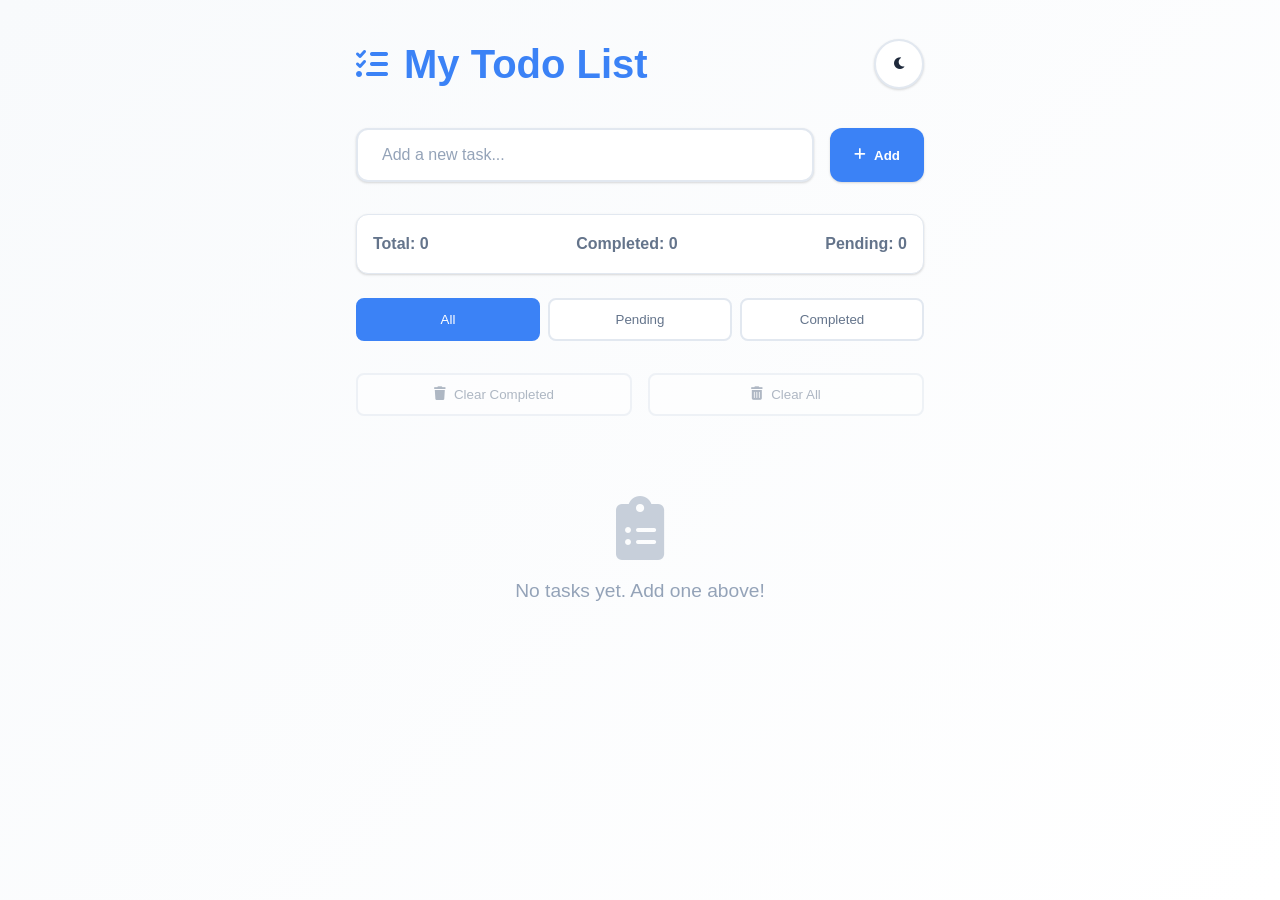
<file: index.html>
<!DOCTYPE html>
<html lang="en">
<head>
    <meta charset="UTF-8">
    <meta name="viewport" content="width=device-width, initial-scale=1.0">
    <title>Todo List App</title>
    <link rel="stylesheet" href="styles.css">
    <link href="https://cdnjs.cloudflare.com/ajax/libs/font-awesome/6.0.0/css/all.min.css" rel="stylesheet">
</head>
<body>
    <div class="container">
        <header class="header">
            <h1 class="app-title">
                <i class="fas fa-tasks"></i>
                My Todo List
            </h1>
            <button id="theme-toggle" class="theme-toggle" aria-label="Toggle dark mode">
                <i class="fas fa-moon"></i>
            </button>
        </header>

        <div class="todo-input-container">
            <input 
                type="text" 
                id="todo-input" 
                class="todo-input" 
                placeholder="Add a new task..."
                maxlength="100"
            >
            
            
            
            <button id="add-btn" class="add-btn">
                <i class="fas fa-plus"></i>
                Add
            </button>
        </div>

        <div class="todo-stats">
            <span id="total-tasks">Total: 0</span>
            <span id="completed-tasks">Completed: 0</span>
            <span id="pending-tasks">Pending: 0</span>
        </div>

        <div class="todo-filters">
            <button class="filter-btn active" data-filter="all">All</button>
            <button class="filter-btn" data-filter="pending">Pending</button>
            <button class="filter-btn" data-filter="completed">Completed</button>
        </div>

        <ul id="todo-list" class="todo-list">
            <!-- Todo items will be dynamically added here -->
        </ul>

        <div class="todo-actions">
            <button id="clear-completed" class="action-btn">
                <i class="fas fa-trash"></i>
                Clear Completed
            </button>
            <button id="clear-all" class="action-btn">
                <i class="fas fa-trash-alt"></i>
                Clear All
            </button>
        </div>

        <div class="empty-state" id="empty-state">
            <i class="fas fa-clipboard-list"></i>
            <p>No tasks yet. Add one above!</p>
        </div>
    </div>

    <script src="script.js"></script>
</body>
</html>
</file>
<file: styles.css>
/* CSS Custom Properties for Theme Variables */
:root {
    /* Light Theme Variables */
    --primary-bg: #f8fafc;
    --secondary-bg: #ffffff;
    --card-bg: #ffffff;
    --text-primary: #1e293b;
    --text-secondary: #64748b;
    --text-muted: #94a3b8;
    --border-color: #e2e8f0;
    --accent-color: #3b82f6;
    --accent-hover: #2563eb;
    --success-color: #10b981;
    --danger-color: #ef4444;
    --warning-color: #f59e0b;
    --shadow: 0 1px 3px 0 rgba(0, 0, 0, 0.1), 0 1px 2px 0 rgba(0, 0, 0, 0.06);
    --shadow-lg: 0 10px 15px -3px rgba(0, 0, 0, 0.1), 0 4px 6px -2px rgba(0, 0, 0, 0.05);
    --transition: all 0.3s ease;
}

/* Dark Theme Variables */
[data-theme="dark"] {
    --primary-bg: #0f172a;
    --secondary-bg: #1e293b;
    --card-bg: #334155;
    --text-primary: #f1f5f9;
    --text-secondary: #cbd5e1;
    --text-muted: #94a3b8;
    --border-color: #475569;
    --accent-color: #60a5fa;
    --accent-hover: #3b82f6;
    --success-color: #34d399;
    --danger-color: #f87171;
    --warning-color: #fbbf24;
    --shadow: 0 1px 3px 0 rgba(0, 0, 0, 0.3), 0 1px 2px 0 rgba(0, 0, 0, 0.2);
    --shadow-lg: 0 10px 15px -3px rgba(0, 0, 0, 0.3), 0 4px 6px -2px rgba(0, 0, 0, 0.2);
}

/* Base Styles */
* {
    margin: 0;
    padding: 0;
    box-sizing: border-box;
}

body {
    font-family: 'Segoe UI', Tahoma, Geneva, Verdana, sans-serif;
    background: linear-gradient(135deg, var(--primary-bg) 0%, var(--secondary-bg) 100%);
    color: var(--text-primary);
    line-height: 1.6;
    min-height: 100vh;
    transition: var(--transition);
}

.container {
    max-width: 600px;
    margin: 0 auto;
    padding: 2rem 1rem;
    min-height: 100vh;
}

/* Header Styles */
.header {
    display: flex;
    justify-content: space-between;
    align-items: center;
    margin-bottom: 2rem;
}

.app-title {
    font-size: 2.5rem;
    font-weight: 700;
    color: var(--accent-color);
    display: flex;
    align-items: center;
    gap: 1rem;
}

.app-title i {
    font-size: 2rem;
}

.theme-toggle {
    background: var(--card-bg);
    border: 2px solid var(--border-color);
    border-radius: 50%;
    width: 50px;
    height: 50px;
    display: flex;
    align-items: center;
    justify-content: center;
    cursor: pointer;
    transition: var(--transition);
    color: var(--text-primary);
    box-shadow: var(--shadow);
}

.theme-toggle:hover {
    background: var(--accent-color);
    color: white;
    transform: rotate(360deg);
    box-shadow: var(--shadow-lg);
}

/* Input Container */
.todo-input-container {
    display: flex;
    gap: 1rem;
    margin-bottom: 2rem;
}

.todo-input {
    flex: 1;
    padding: 1rem 1.5rem;
    border: 2px solid var(--border-color);
    border-radius: 12px;
    background: var(--card-bg);
    color: var(--text-primary);
    font-size: 1rem;
    transition: var(--transition);
    box-shadow: var(--shadow);
}

.todo-input:focus {
    outline: none;
    border-color: var(--accent-color);
    box-shadow: 0 0 0 3px rgba(59, 130, 246, 0.1);
}

.todo-input::placeholder {
    color: var(--text-muted);
}

.add-btn {
    background: var(--accent-color);
    color: white;
    border: none;
    border-radius: 12px;
    padding: 1rem 1.5rem;
    cursor: pointer;
    transition: var(--transition);
    font-weight: 600;
    display: flex;
    align-items: center;
    gap: 0.5rem;
    box-shadow: var(--shadow);
}

.add-btn:hover {
    background: var(--accent-hover);
    transform: translateY(-2px);
    box-shadow: var(--shadow-lg);
}

/* Stats */
.todo-stats {
    display: flex;
    justify-content: space-between;
    margin-bottom: 1.5rem;
    padding: 1rem;
    background: var(--card-bg);
    border-radius: 12px;
    border: 1px solid var(--border-color);
    box-shadow: var(--shadow);
}

.todo-stats span {
    font-weight: 600;
    color: var(--text-secondary);
}

/* Filters */
.todo-filters {
    display: flex;
    gap: 0.5rem;
    margin-bottom: 1.5rem;
}

.filter-btn {
    flex: 1;
    padding: 0.75rem 1rem;
    border: 2px solid var(--border-color);
    background: var(--card-bg);
    color: var(--text-secondary);
    border-radius: 8px;
    cursor: pointer;
    transition: var(--transition);
    font-weight: 500;
}

.filter-btn.active,
.filter-btn:hover {
    background: var(--accent-color);
    color: white;
    border-color: var(--accent-color);
}

/* Todo List */
.todo-list {
    list-style: none;
    margin-bottom: 2rem;
}

.todo-item {
    background: var(--card-bg);
    border: 1px solid var(--border-color);
    border-radius: 12px;
    margin-bottom: 0.75rem;
    padding: 1rem 1.5rem;
    display: flex;
    align-items: center;
    gap: 1rem;
    transition: var(--transition);
    box-shadow: var(--shadow);
    animation: slideIn 0.3s ease;
}

.todo-item:hover {
    transform: translateY(-1px);
    box-shadow: var(--shadow-lg);
}

.todo-item.completed {
    opacity: 0.7;
    transform: none;
}

.todo-item.completed .todo-text {
    text-decoration: line-through;
    color: var(--text-muted);
}

.todo-checkbox {
    width: 20px;
    height: 20px;
    border: 2px solid var(--border-color);
    border-radius: 6px;
    cursor: pointer;
    position: relative;
    transition: var(--transition);
}

.todo-checkbox.checked {
    background: var(--success-color);
    border-color: var(--success-color);
}

.todo-checkbox.checked::after {
    content: '✓';
    position: absolute;
    top: 50%;
    left: 50%;
    transform: translate(-50%, -50%);
    color: white;
    font-weight: bold;
    font-size: 14px;
}

.todo-text {
    flex: 1;
    font-size: 1rem;
    color: var(--text-primary);
    word-break: break-word;
}

.todo-actions {
    display: flex;
    gap: 0.5rem;
}

.todo-btn {
    background: none;
    border: none;
    cursor: pointer;
    padding: 0.5rem;
    border-radius: 6px;
    transition: var(--transition);
    color: var(--text-muted);
}

.todo-btn:hover {
    background: var(--danger-color);
    color: white;
}

.edit-btn:hover {
    background: var(--warning-color);
}

/* Action Buttons */
.todo-actions {
    display: flex;
    gap: 1rem;
    margin-bottom: 2rem;
}

.action-btn {
    flex: 1;
    padding: 0.75rem 1rem;
    border: 2px solid var(--border-color);
    background: var(--card-bg);
    color: var(--text-secondary);
    border-radius: 8px;
    cursor: pointer;
    transition: var(--transition);
    font-weight: 500;
    display: flex;
    align-items: center;
    justify-content: center;
    gap: 0.5rem;
}

.action-btn:hover {
    background: var(--danger-color);
    color: white;
    border-color: var(--danger-color);
}

/* Empty State */
.empty-state {
    text-align: center;
    padding: 3rem 1rem;
    color: var(--text-muted);
    display: none;
}

.empty-state.show {
    display: block;
}

.empty-state i {
    font-size: 4rem;
    margin-bottom: 1rem;
    opacity: 0.5;
}

.empty-state p {
    font-size: 1.2rem;
}

/* Animations */
@keyframes slideIn {
    from {
        opacity: 0;
        transform: translateX(-20px);
    }
    to {
        opacity: 1;
        transform: translateX(0);
    }
}

@keyframes fadeIn {
    from {
        opacity: 0;
    }
    to {
        opacity: 1;
    }
}

/* Responsive Design */
@media (max-width: 480px) {
    .container {
        padding: 1rem 0.5rem;
    }
    
    .app-title {
        font-size: 2rem;
    }
    
    .todo-input-container {
        flex-direction: column;
    }
    
    .todo-stats {
        flex-direction: column;
        gap: 0.5rem;
        text-align: center;
    }
    
    .todo-filters {
        flex-direction: column;
    }
    
    .todo-item {
        padding: 0.75rem 1rem;
    }
    
    .todo-actions {
        flex-direction: column;
    }
}

/* Custom Scrollbar */
::-webkit-scrollbar {
    width: 8px;
}

::-webkit-scrollbar-track {
    background: var(--primary-bg);
}

::-webkit-scrollbar-thumb {
    background: var(--border-color);
    border-radius: 4px;
}

::-webkit-scrollbar-thumb:hover {
    background: var(--accent-color);
}

/* Date and Time Inputs */
.todo-date,
.todo-time {
    padding: 1rem 1.5rem;
    border: 2px solid var(--border-color);
    border-radius: 12px;
    background: var(--card-bg);
    color: var(--text-primary);
    font-size: 1rem;
    transition: var(--transition);
    box-shadow: var(--shadow);
    outline: none;
}

.todo-date:focus,
.todo-time:focus {
    border-color: var(--accent-color);
    box-shadow: 0 0 0 3px rgba(59, 130, 246, 0.1);
}

/* DateTime Display in Todo Item */
.todo-datetime {
    margin-top: 0.5rem;
    padding: 0.5rem 1rem;
    background: var(--card-bg);
    border-radius: 8px;
    border: 1px solid var(--border-color);
    color: var(--text-secondary);
    font-size: 0.95rem;
    display: flex;
    gap: 1rem;
    align-items: center;
    box-shadow: var(--shadow);
    width: fit-content;
}

.todo-datetime i {
    margin-right: 0.3em;
    color: var(--accent-color);
}
</file>
<file: To-Do list app/styles.css>
:root {
    
    --primary-bg: #f8fafc;
    --secondary-bg: #ffffff;
    --card-bg: #ffffff;
    --text-primary: #1e293b;
    --text-secondary: #64748b;
    --text-muted: #94a3b8;
    --border-color: #e2e8f0;
    --accent-color: #3b82f6;
    --accent-hover: #2563eb;
    --success-color: #10b981;
    --danger-color: #ef4444;
    --warning-color: #ffe30f;
    --shadow: 0 1px 3px 0 rgba(0, 0, 0, 0.1), 0 1px 2px 0 rgba(0, 0, 0, 0.06);
    --shadow-lg: 0 10px 15px -3px rgba(0, 0, 0, 0.1), 0 4px 6px -2px rgba(0, 0, 0, 0.05);
    --transition: all 0.3s ease;
}


[data-theme="dark"] {
    --primary-bg: rgb(0, 0, 0);
    --secondary-bg: #000000;
    --card-bg: #2c3d55;
    --text-primary: #ffffff;
    --text-secondary: #cbd5e1;
    --text-muted: #94a3b8;
    --border-color: #475569;
    --accent-color: #60a5fa;
    --accent-hover: #3b82f6;
    --success-color: #2edb9b;
    --danger-color: #ff6d6d;
    --warning-color: #fffb10;
    --shadow: 0 1px 3px 0 rgba(0, 0, 0, 0.3), 0 1px 2px 0 rgba(0, 0, 0, 0.2);
    --shadow-lg: 0 10px 15px -3px rgba(0, 0, 0, 0.3), 0 4px 6px -2px rgba(0, 0, 0, 0.2);
}


* {
    margin: 0;
    padding: 0;
    box-sizing: border-box;
}

body {
    font-family: 'Segoe UI', Tahoma, Geneva, Verdana, sans-serif;
    background: linear-gradient(135deg, var(--primary-bg) 0%, var(--secondary-bg) 100%);
    color: var(--text-primary);
    line-height: 1.6;
    min-height: 100vh;
    transition: var(--transition);
}

.container {
    max-width: 600px;
    margin: 0 auto;
    padding: 2rem 1rem;
    min-height: 100vh;
}

/**************** Header Styles **********************/
.header {
    display: flex;
    justify-content: space-between;
    align-items: center;
    margin-bottom: 2rem;
}

.app-title {
    font-size: 2.5rem;
    font-weight: 700;
    color: var(--accent-color);
    display: flex;
    align-items: center;
    gap: 1rem;
}

.app-title i {
    font-size: 2rem;
}

.theme-toggle {
    background: var(--card-bg);
    border: 2px solid var(--border-color);
    border-radius: 50%;
    width: 50px;
    height: 50px;
    display: flex;
    align-items: center;
    justify-content: center;
    cursor: pointer;
    transition: var(--transition);
    color: var(--text-primary);
    box-shadow: var(--shadow);
}

.theme-toggle:hover {
    background: var(--accent-color);
    color: rgb(0, 0, 0);
    transform: rotate(360deg);
    box-shadow: var(--shadow-lg);
}

/* Input Container */
.todo-input-container {
    display: flex;
    gap: 1rem;
    margin-bottom: 2rem;
}

.todo-input {
    flex: 1;
    padding: 1rem 1.5rem;
    border: 2px solid var(--border-color);
    border-radius: 12px;
    background: var(--card-bg);
    color: var(--text-primary);
    font-size: 1rem;
    transition: var(--transition);
    box-shadow: var(--shadow);
}

.todo-input:focus {
    outline: none;
    border-color: var(--accent-color);
    box-shadow: 0 0 0 3px rgba(59, 130, 246, 0.1);
}

.todo-input::placeholder {
    color: var(--text-muted);
}

.add-btn {
    background: var(--accent-color);
    color: white;
    border: none;
    border-radius: 12px;
    padding: 1rem 1.5rem;
    cursor: pointer;
    transition: var(--transition);
    font-weight: 600;
    display: flex;
    align-items: center;
    gap: 0.5rem;
    box-shadow: var(--shadow);
}

.add-btn:hover {
    background: var(--accent-hover);
    transform: translateY(-2px);
    box-shadow: var(--shadow-lg);
}

/* Stats */
.todo-stats {
    display: flex;
    justify-content: space-between;
    margin-bottom: 1.5rem;
    padding: 1rem;
    background: var(--card-bg);
    border-radius: 12px;
    border: 1px solid var(--border-color);
    box-shadow: var(--shadow);
}

.todo-stats span {
    font-weight: 600;
    color: var(--text-secondary);
}

/* Filters */
.todo-filters {
    display: flex;
    gap: 0.5rem;
    margin-bottom: 1.5rem;
}

.filter-btn {
    flex: 1;
    padding: 0.75rem 1rem;
    border: 2px solid var(--border-color);
    background: var(--card-bg);
    color: var(--text-secondary);
    border-radius: 8px;
    cursor: pointer;
    transition: var(--transition);
    font-weight: 500;
}

.filter-btn.active,
.filter-btn:hover {
    background: var(--accent-color);
    color: white;
    border-color: var(--accent-color);
}

/* Todo List */
.todo-list {
    list-style: none;
    margin-bottom: 2rem;
}

.todo-item {
    background: var(--card-bg);
    border: 1px solid var(--border-color);
    border-radius: 12px;
    margin-bottom: 0.75rem;
    padding: 1rem 1.5rem;
    display: flex;
    align-items: center;
    gap: 1rem;
    transition: var(--transition);
    box-shadow: var(--shadow);
    animation: slideIn 0.3s ease;
}

.todo-item:hover {
    transform: translateY(-1px);
    box-shadow: var(--shadow-lg);
}

.todo-item.completed {
    opacity: 0.7;
    transform: none;
}

.todo-item.completed .todo-text {
    text-decoration: line-through;
    color: var(--text-muted);
}

.todo-checkbox {
    width: 20px;
    height: 20px;
    border: 2px solid var(--border-color);
    border-radius: 6px;
    cursor: pointer;
    position: relative;
    transition: var(--transition);
}

.todo-checkbox.checked {
    background: var(--success-color);
    border-color: var(--success-color);
}

.todo-checkbox.checked::after {
    content: '✓';
    position: absolute;
    top: 50%;
    left: 50%;
    transform: translate(-50%, -50%);
    color: white;
    font-weight: bold;
    font-size: 14px;
}

.todo-text {
    flex: 1;
    font-size: 1rem;
    color: var(--text-primary);
    word-break: break-word;
}

.todo-actions {
    display: flex;
    gap: 0.5rem;
}

.todo-btn {
    background: none;
    border: none;
    cursor: pointer;
    padding: 0.5rem;
    border-radius: 6px;
    transition: var(--transition);
    color: var(--text-muted);
}

.todo-btn:hover {
    background: var(--danger-color);
    color: white;
}

.edit-btn:hover {
    background: var(--warning-color);
}

/* Action Buttons */
.todo-actions {
    display: flex;
    gap: 1rem;
    margin-bottom: 2rem;
}

.action-btn {
    flex: 1;
    padding: 0.75rem 1rem;
    border: 2px solid var(--border-color);
    background: var(--card-bg);
    color: var(--text-secondary);
    border-radius: 8px;
    cursor: pointer;
    transition: var(--transition);
    font-weight: 500;
    display: flex;
    align-items: center;
    justify-content: center;
    gap: 0.5rem;
}

.action-btn:hover {
    background: var(--danger-color);
    color: white;
    border-color: var(--danger-color);
}

/* Empty State */
.empty-state {
    text-align: center;
    padding: 3rem 1rem;
    color: var(--text-muted);
    display: none;
}

.empty-state.show {
    display: block;
}

.empty-state i {
    font-size: 4rem;
    margin-bottom: 1rem;
    opacity: 0.5;
}

.empty-state p {
    font-size: 1.2rem;
}

/* Animations */
@keyframes slideIn {
    from {
        opacity: 0;
        transform: translateX(-20px);
    }
    to {
        opacity: 1;
        transform: translateX(0);
    }
}

@keyframes fadeIn {
    from {
        opacity: 0;
    }
    to {
        opacity: 1;
    }
}

/* Responsive Design */
@media (max-width: 480px) {
    .container {
        padding: 1rem 0.5rem;
    }
    
    .app-title {
        font-size: 2rem;
    }
    
    .todo-input-container {
        flex-direction: column;
    }
    
    .todo-stats {
        flex-direction: column;
        gap: 0.5rem;
        text-align: center;
    }
    
    .todo-filters {
        flex-direction: column;
    }
    
    .todo-item {
        padding: 0.75rem 1rem;
    }
    
    .todo-actions {
        flex-direction: column;
    }
}

/* Custom Scrollbar */
::-webkit-scrollbar {
    width: 8px;
}

::-webkit-scrollbar-track {
    background: var(--primary-bg);
}

::-webkit-scrollbar-thumb {
    background: var(--border-color);
    border-radius: 4px;
}

::-webkit-scrollbar-thumb:hover {
    background: var(--accent-color);
}
</file>
